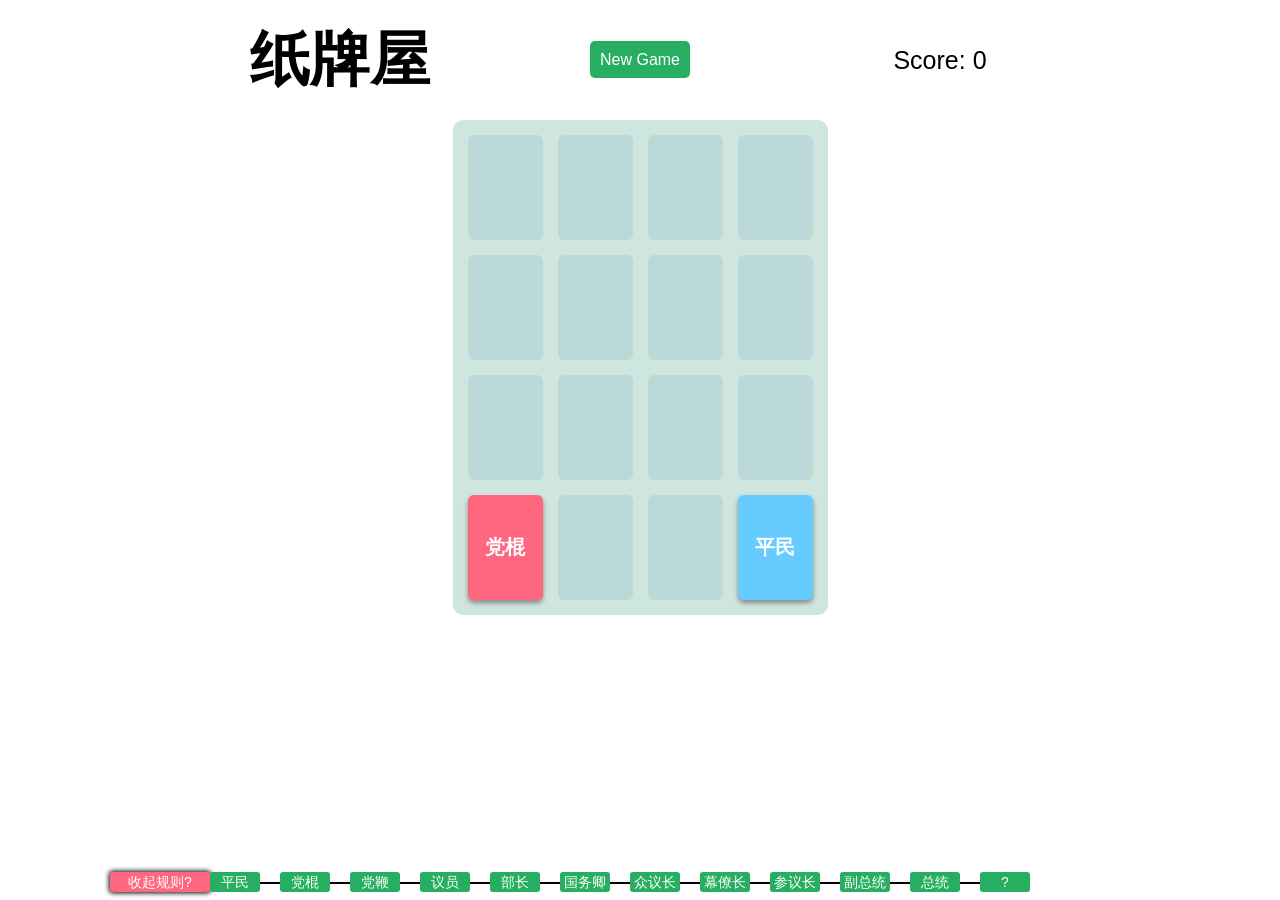
<file: house/index.html>
<!doctype html>
<html lang="en">
<head>
	<meta charset="UTF-8">
<!-- <meta name="viewport" content="width=device-width; initial-scale=1.0; maximum-scale=1.0; user-scalable=no"> -->
	<title>纸牌屋版2048</title>
	<link rel="stylesheet" href="css/css.css">
	<link rel="stylesheet" media="screen and (max-width:1080px)" href="css/mobile-css.css" type="text/css" />
</head>
<body>
	<ul id="header">
		<li>
			<h1>纸牌屋</h1>
		</li>
		<li>
			<a href="javascript:newGame();" id="gameBtn">New Game</a>
		</li>
		<li>
			<p>Score: <span id="score">0</span></p>
		</li>
	</ul>
	<div id="container">
		<div class="cell" id="cell-0-0"></div>
		<div class="cell" id="cell-0-1"></div>
		<div class="cell" id="cell-0-2"></div>
		<div class="cell" id="cell-0-3"></div>

		<div class="cell" id="cell-1-0"></div>
		<div class="cell" id="cell-1-1"></div>
		<div class="cell" id="cell-1-2"></div>
		<div class="cell" id="cell-1-3"></div>

		<div class="cell" id="cell-2-0"></div>
		<div class="cell" id="cell-2-1"></div>
		<div class="cell" id="cell-2-2"></div>
		<div class="cell" id="cell-2-3"></div>

		<div class="cell" id="cell-3-0"></div>
		<div class="cell" id="cell-3-1"></div>
		<div class="cell" id="cell-3-2"></div>
		<div class="cell" id="cell-3-3"></div>
		
	</div>
	<div id="gameover">
		<p>Game Over</p>
		<h1>道阻且长</h1>
		<div id="goBtn">返回</div>
	</div>
	<div id="rule">收起规则?</div>
	<ul id="info">
		<li>平民</li>
		<li>党棍</li>
		<li>党鞭</li>
		<li>议员</li>
		<li>部长</li>
		<li>国务卿</li>
		<li>众议长</li>
		<li>幕僚长</li>
		<li>参议长</li>
		<li>副总统</li>
		<li>总统</li>
		<li>?</li>
	</ul>
<script src="js/jquery-1.10.2.min.js"></script>
<script src="js/js.js"></script>
</body>
</html>
</file>
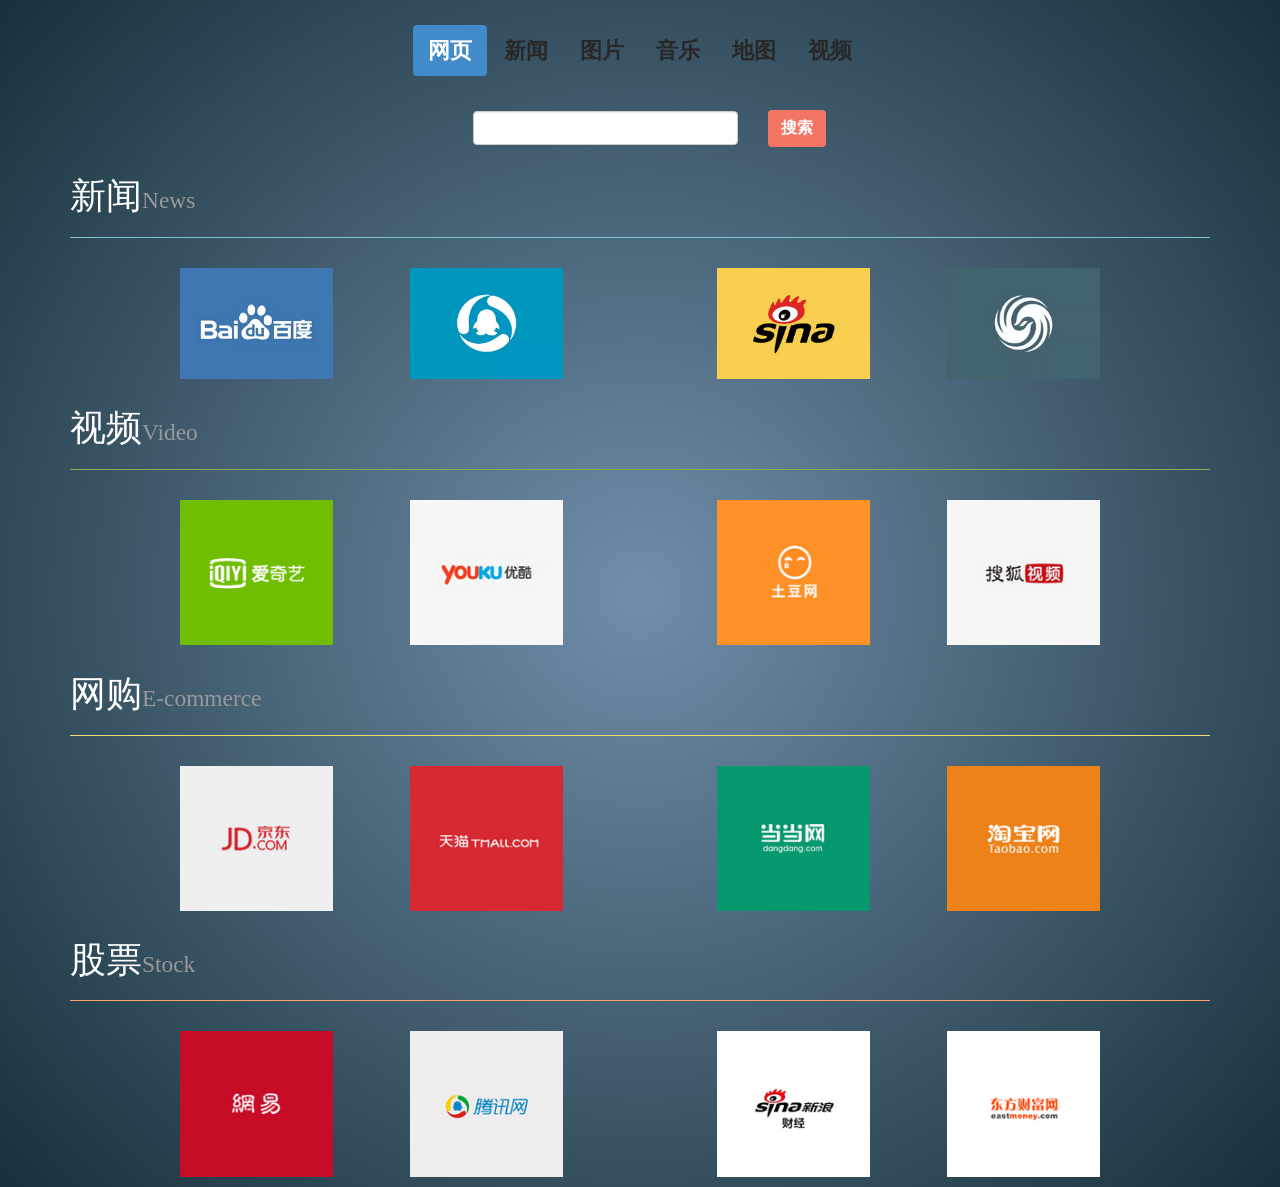
<file: nav/index.html>
<!DOCTYPE html>
<html lang="en">
<head>
  <title>LxC导航</title>
  <meta charset="UTF-8">
  <meta name="viewport" content="width=device-width, initial-scale=1.0">
  <meta http-equiv="X-UA-Compatible" content="IE=Edge">
  <!-- Bootstrap -->
  <link rel="stylesheet" href="css/bootstrap.min.css" media="screen">
  <link rel="stylesheet" href="css/css.css">
  <!-- HTML5 Shim and Respond.js IE8 support of HTML5 elements and media queries -->
  <!-- WARNING: Respond.js doesn't work if you view the page 	via file:// -->
  <!--[if lt IE 9]>
      <script src="http://cdn.bootcss.com/html5shiv/3.7.0/html5shiv.min.js"></script>
      <script src="http://cdn.bootcss.com/respond.js/1.3.0/respond.min.js"></script>
  <![endif]-->

</head>
<body>
<!-- 搜索栏 -->
<div id="searchDiv">
  <div class="container">
    <ul class="nav nav-pills">
      <li class="active"><a href="#">网页</a></li>
      <li><a href="#">新闻</a></li>
      <li><a href="#">图片</a></li>
      <li><a href="#">音乐</a></li>
      <li><a href="#">地图</a></li>
      <li><a href="#">视频</a></li>
    </ul>

    <form id="searchBar" class="container" >
      <div class="row">
        <div class="col-sm-3 col-sm-offset-4  pull-left col-xs-8" id="searchInput">
          <input type="text" class="form-control">
        </div>
        <div class="col-sm-1 pull-left col-xs-4">
          <button id="searchBtn" type='submit' class='btn'>搜索</button>
        </div>
      </div>
    </form>
  </div>
</div>
<!-- 导航网站分类 -->
<div class="container content" >
  <h1>新闻<small>News</small></h1>
  <hr id="newsHr" />
  <div class="col-sm-10 col-xs-12 col-sm-offset-1" id="aaa" >
    <a href="http://news.baidu.com/" class="col-sm-2 col-xs-6 website">
      <div>百度新闻</div>
      <img data-original="images/baidu.png" class="img-responsive lazy" scr="images/grey.gif"alt="百度新闻">
    </a>
    <a href="http://news.qq.com/" class="col-sm-2 col-sm-offset-1 col-xs-6 website">
      <div>腾讯新闻</div>
      <img data-original="images/tx.png" class="img-responsive lazy" scr="images/grey.gif" alt="腾讯新闻">
    </a>
    <a href="http://news.sina.com.cn/" class="col-sm-2 col-sm-offset-2 col-xs-6 website">
      <div>新浪新闻</div>
      <img data-original="images/sina.png" class="img-responsive lazy" scr="images/grey.gif" alt="新浪新闻">
    </a>
    <a href="http://news.ifeng.com/" class="col-sm-2 col-sm-offset-1 col-xs-6 website">
      <div>凤凰新闻</div>
      <img data-original="images/fenghuang.png" class="img-responsive lazy" scr="images/grey.gif" alt="凤凰新闻">
    </a>
  </div>
</div>
<div class="container content">
  <h1>视频<small>Video</small></h1>
  <hr id="videoHr" />
  <div class="col-sm-10 col-xs-12 col-sm-offset-1">
    <a href="http://www.iqiyi.com/" class="col-sm-2 col-xs-6 website">
      <div>爱奇艺</div>
      <img data-original="images/aqy.png"class="img-responsive lazy" scr="images/grey.gif" alt="爱奇艺">
    </a>
    <a href="http://www.youku.com/" class="col-sm-2 col-sm-offset-1 col-xs-6 website">
      <div>优酷</div>
      <img data-original="images/yk.png"class="img-responsive lazy" scr="images/grey.gif" alt="优酷">
    </a>
    <a href="http://www.tudou.com/" class="col-sm-2 col-sm-offset-2 col-xs-6 website">
      <div>土豆</div>
      <img data-original="images/td.png"class="img-responsive lazy" scr="images/grey.gif" alt="土豆">
    </a>
    <a href="http://tv.sohu.com/" class="col-sm-2 col-sm-offset-1 col-xs-6 website">
      <div>搜狐</div>
      <img data-original="images/sh.png"class="img-responsive lazy" scr="images/grey.gif" alt="搜狐">
    </a>
  </div>
</div>
<div class="container content">
  <h1>网购<small>E-commerce</small></h1>
  <hr id="shoppingHr" />
  <div class="col-sm-10 col-xs-12 col-sm-offset-1">
    <a href="http://www.jd.com/" class="col-sm-2 col-xs-6 website">
      <div>京东商城</div>
      <img data-original="images/jd.png"class="img-responsive lazy" scr="images/grey.gif" alt="京东">
    </a>
    <a href="http://www.tmall.com/" class="col-sm-2 col-sm-offset-1 col-xs-6 website">
      <div>天猫</div>
      <img data-original="images/tm.png"class="img-responsive lazy" scr="images/grey.gif" alt="天猫">
    </a>
    <a href="http://www.dangdang.com/" class="col-sm-2 col-sm-offset-2 col-xs-6 website">
      <div>当当网</div>
      <img data-original="images/dd.png"class="img-responsive lazy" scr="images/grey.gif" alt="当当">
    </a>
    <a href="http://www.taobao.com/" class="col-sm-2 col-sm-offset-1 col-xs-6 website">
      <div>淘宝网</div>
      <img data-original="images/tb.png"class="img-responsive lazy" scr="images/grey.gif" alt="淘宝">
    </a>  
  </div>
</div>
<div class="container content" >
  <h1>股票<small>Stock</small></h1>
  <hr id="stockHr" />
  <div class="col-sm-10 col-xs-12 col-sm-offset-1">
    <a href="http://money.163.com/stock/" class="col-sm-2 col-xs-6 website">
      <div>网易股票</div>
      <img data-original="images/wygp.png" class="img-responsive lazy" scr="images/grey.gif" alt="网易股票">
    </a>
    <a href="http://finance.qq.com/stock/" class="col-sm-2 col-sm-offset-1 col-xs-6 website">
      <div>腾讯股票</div>
      <img data-original="images/txgp.png" class="img-responsive lazy" scr="images/grey.gif" alt="腾讯股票">
    </a>
    <a href="http://finance.sina.com.cn/stock/" class="col-sm-2 col-sm-offset-2 col-xs-6 website">
      <div>新浪股票</div>
      <img data-original="images/xlgp.png" class="img-responsive lazy" scr="images/grey.gif" alt="新浪股票">
    </a>
    <a href="http://stock.eastmoney.com/" class="col-sm-2 col-sm-offset-1 col-xs-6 website">
      <div>东方财富网</div>
      <img data-original="images/dfcf.png" class="img-responsive lazy" scr="images/grey.gif" alt="东方财富">
    </a>
  </div>
</div>








<!-- jQuery (necessary for Bootstrap's JavaScript plugins) -->
<script src="js/jquery-1.10.2.min.js"></script>
<!-- Include all compiled plugins (below), or include individual files as needed -->
<script src="js/bootstrap.min.js"></script>
<script src="js/index.js"></script>
<script src="js/jquery.lazyload.min.js"></script>
</body>
</html>
</file>
<file: house/css/css.css>
/* http://meyerweb.com/eric/tools/css/reset/ 
   v2.0 | 20110126
   License: none (public domain)
*/

html, body, div, span, applet, object, iframe,
h1, h2, h3, h4, h5, h6, p, blockquote, pre,
a, abbr, acronym, address, big, cite, code,
del, dfn, em, img, ins, kbd, q, s, samp,
small, strike, strong, sub, sup, tt, var,
b, u, i, center,
dl, dt, dd, ol, ul, li,
fieldset, form, label, legend,
table, caption, tbody, tfoot, thead, tr, th, td,
article, aside, canvas, details, embed, 
figure, figcaption, footer, header, hgroup, 
menu, nav, output, ruby, section, summary,
time, mark, audio, video {
	margin: 0;
	padding: 0;
	border: 0;
	font-size: 100%;
	font: inherit;
	vertical-align: baseline;
}
/* HTML5 display-role reset for older browsers */
article, aside, details, figcaption, figure, 
footer, header, hgroup, menu, nav, section {
	display: block;
}
body {
	line-height: 1;
}
ol, ul {
	list-style: none;
}
blockquote, q {
	quotes: none;
}
blockquote:before, blockquote:after,
q:before, q:after {
	content: '';
	content: none;
}
table {
	border-collapse: collapse;
	border-spacing: 0;
}



html{
	/*height: 120%;*/
	font-family: Arial,"幼圆","微软雅黑";
}
body{
	/*height: 120%;*/
	/*width: 100%;*/
	/*overflow: hidden;*/
}
/*header*/
#header{
	width: 900px;
	height: 60px;
	line-height: 60px;	
	margin: 30px auto;
	text-align: center;
}
#header li{
	float: left;
	width: 300px;
	text-align: center;
}
#header h1{
	font-size: 60px;
	font-weight: bold;
}
#header #gameBtn{
	
	padding: 10px 10px;
	color:#fff;
	height: 30px;
	line-height: 30px;
	text-align: center;
	font-size: 16px;
	text-decoration: none;
	border-radius: 5px;
	margin: 15px auto;
	background: #27AE60;
}
#header #gameBtn:hover{
	background: #6BD1E8;
	box-shadow: 0 0 0 2px #fff,0 0 0 3px #6BD1E8;
}
#header p{
	font-size: 25px;
}	


/*container*/
#container{
	width: 345px;
	height: 465px;
	padding: 15px;
	margin: 0 auto;
	background: #CFE6DF;
	border-radius: 10px;
	position: relative;
}
.cell{
	width: 75px;
	height: 105px;
	border-radius: 6px;
	background: #BBD9D9;
	position: absolute;
}
.number-cell{
	line-height: 105px;
	border-radius: 6px;
	text-align: center;
	position: absolute;
	font-weight: bold;
	font-size: 20px;
	box-shadow: 0 3px 5px #888;
}

/*gameover界面*/
#gameover{
	width: 300px;
	height: 200px;
	text-align: center;
	color: #fff;
	font-size: 60px;
	background: url(bg.png);
	position: absolute;
	top: 50%;
	left: 50%;
	margin-top:-100px;
	margin-left:-150px;
	border-radius: 5px;
	box-shadow: 0 0 10px #000;
	display: none;
}
#gameover p{
	font-size: 18px;
	margin:20px auto;
}
#gameover #goBtn{
	width: 70px;
	margin: 20px auto;
	font-size: 18px;
	background: #27AE60;
	padding: 10px 5px;
	border-radius: 3px;
	color: #fff;
	cursor: pointer;
}

/*信息栏*/
#info{
	position: absolute;
	bottom: 8px;
	left: 50%;
	margin-left:-440px;
	width: 880px;
	height: 20px;
	overflow: hidden;
}
#info li{
	font-size: 14px;
	float: left;
	width: 50px;
	height: 20px;
	line-height: 20px;
	margin: 0 10px;
	border-radius: 3px;
	background: #27AE60;
	color: #fff;
	text-align: center;
	position: relative;
}
#info li:after{
	content: "";
	width: 80px;
	height: 2px;
	background: #000;
	position: absolute;
	top: 50%;
	left:20px;
	z-index: -1;
}
#info li:last-of-type:after{
	content:none;
}

#rule{
	position: absolute;
	font-size: 14px;
	bottom: 8px;
	left: 100px;
	width: 100px;
	height: 20px;
	line-height: 20px;
	margin: 0 10px;
	border-radius: 3px;
	background: #FF6680;
	color: #fff;
	text-align: center;
	cursor: pointer;
	box-shadow: 0 0 5px 1px #000;
}
</file>
<file: house/css/mobile-css.css>
#container{
	width: 690px;
	height: 930px;
	padding: 30px;
}
.cell{
	width: 150px;
	height: 210px;
	border-radius: 6px;
}
.number-cell{
	line-height: 210px;
	font-size: 40px;
	box-shadow: 0 6px 10px #888;
}
#gameover{
	width: 600px;
	height: 400px;
	font-size: 120px;
	margin-top:-200px;
	margin-left:-300px;
}
#gameover p{
	font-size: 36px;
	margin:40px auto;
}
#gameover #goBtn{
	width: 140px;
	margin: 40px auto;
	font-size: 36px;
	padding: 20px 10px;
}
#rule{
	left: 50px;
	top:1130px;
	width: 200px;
	height: 50px;
	line-height: 50px;
	margin: 0 5px;
	font-size: 25px;
}
#info{
	margin-left:-340px;
	width: 680px;
	height: 100px;
	top:1200px;
}
#info li{
	font-size: 24px;
	width: 80px;
	height: 40px;
	line-height: 40px;
	margin:5px 10px;
	margin-bottom: 0;
}
</file>
<file: nav/css/css.css>
body{
	background: -webkit-gradient(radial, center center, 0, center center, 460, from(#708EAA), to(#17313A));
	background: -webkit-radial-gradient(circle, #708EAA, #17313A);
	background: -moz-radial-gradient(circle, #708EAA, #17313A);
	background: -o-radial-gradient(circle, #708EAA, #17313A);
	background: -ms-radial-gradient(circle, #708EAA, #17313A);
	background: radial-gradient(circle, #708EAA, #17313A);
	background-color: #708EAA;
}
/*搜索栏*/

.nav{
	margin: 25px auto;
	display:table;
}
.nav li a{
	color:#282828;
	font-size: 22px;
	font-weight: bold;
	font-family: '幼圆','微软雅黑';
	-webkit-transition:linear 130ms;
	-moz-transition:linear 130ms;
	-o-transition:linear 130ms;
	-ms-transition:linear 130ms;
	transition:linear 130ms;
}
#searchBar{
	padding: 10px;
}
#searchInput{
	-webkit-transition:linear 250ms;
	-moz-transition:linear 250ms;
	-o-transition:linear 250ms;
	-ms-transition:linear 250ms;
	transition:linear 250ms;
	border-radius: 20px;
}
#searchBtn{
	background: #F47564;
	font-size: 16px;
	font-weight: 600;
	font-family: '幼圆','微软雅黑';
	color: #fff;
	margin-top: -1px;
	-webkit-transition:linear 250ms;
	-moz-transition:linear 250ms;
	-o-transition:linear 250ms;
	-ms-transition:linear 250ms;
	transition:linear 250ms;
}


/*导航内容*/
h1{
	font-family: "微软雅黑";
	color:#fff;
}
hr{
	background: #80C1D5;
	height: 1px;
	border:0;
}
#stockHr{
	background: #FFA26F;
}
#videoHr{
	background: #85AE52;
}
#shoppingHr{
	background: #EDDB6B;
}
.content .website{
	padding:0;
	height: auto;
	margin-top:10px;
	margin-bottom: 10px;
}
.content a{
	height: auto;
	position: relative;
	overflow: hidden;
}
.content div div{
	position: absolute;
	display: none;
	background-color: #000;
	filter: alpha(opacity=80);
	opacity: 0.8;
	text-align: center;
	color:#fff;
	font-size:22px;
	font-weight: bold;
	font-family: '幼圆','微软雅黑';
}
</file>
